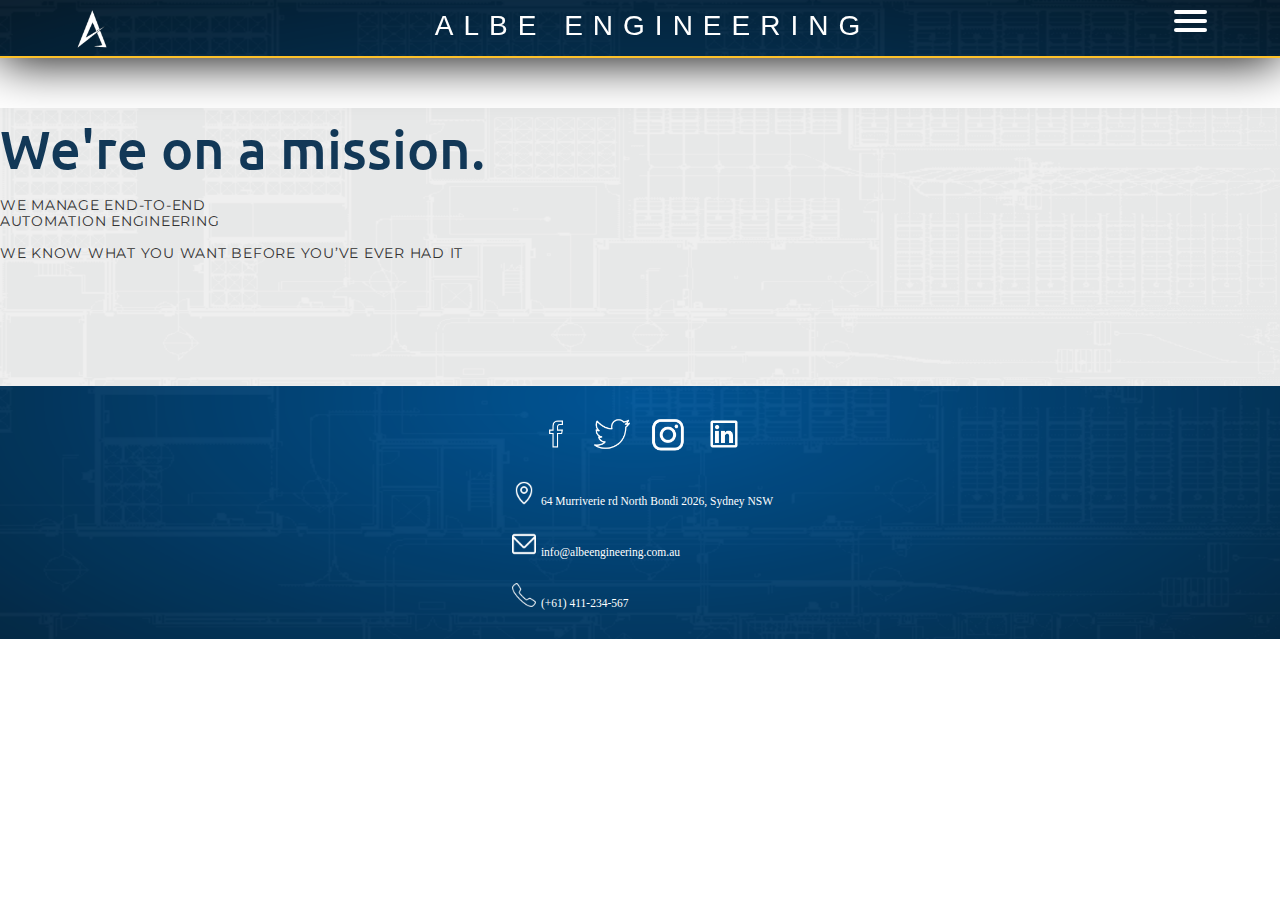
<file: about.html>
<!DOCTYPE html>
<html lang="en" dir="ltr">

<head>
  <meta charset="utf-8">
  <meta http-equiv="X-UA-Compatible" content="IE=edge">
  <meta name="viewport" content="width=device-width,initial-scale=1,minimum-scale=1,maximum-scale=1,user-scalable=no">
  <title>Albe Engineering</title>
  <link href="./icon/favicon-16x16.png" rel="icon" type="image/png" sizes="16x16">
  <!-- Bootstrap CSS -->
  <link href="https://cdn.jsdelivr.net/npm/bootstrap@5.1.3/dist/css/bootstrap.min.css" rel="stylesheet" integrity="sha384-1BmE4kWBq78iYhFldvKuhfTAU6auU8tT94WrHftjDbrCEXSU1oBoqyl2QvZ6jIW3" crossorigin="anonymous">
  <link rel="stylesheet" href="style-about.css">
</head>

<body onload="calcHeightNavbar()" onresize="calcHeightNavbar()">

  <!-- Navbar -->
  <nav id="navbar-custom">
    <div class="navbar-container">
      <a href="index.html"><img id="navbar-image-logo" src="./icon/LogoWhite.ico" alt="Logo"></a>
      <h1 id="navbar-brand">ALBE ENGINEERING</h1>
      <div class="navbar-menu-mobile">
        <div id="btn-about"><a href="about.html">About</a></div>
        <div id="btn-service"><a href="service.html">Service</a></div>
        <div id="btn-contact"><a href="contact.html">Contact</a></div>
      </div>
      <button class="navbar-hamburger">
        <span></span>
        <span></span>
        <span></span>
      </button>
    </div>
  </nav>

  <!-- Intro Container -->
  <section id="about">
    <div class="about-container">
      <div class="about-text-container">
        <p id="about-p1"><span>//</span> about us</p>
        <h1 id="about-h1">We're on a mission.</h1>
        <p id="about-p2">We Manage End-to-end <span><br></span>Automation Engineering<span><br></span><span><br></span>We know what you want before you’ve ever had it</p>
      </div>
    </div>
  </section>






  <footer>
    <div class="waves">
      <div class="wave" id="wave1"></div>
      <div class="wave" id="wave2"></div>
      <div class="wave" id="wave3"></div>
      <div class="wave" id="wave4"></div>
    </div>

    <ul class="social_icon">
      <li><a href="#"><img src="./icon/Facebook.png" height="36px" alt=""></a></li>
      <li><a href="#"><img src="./icon/Twitter.png" height="36px" alt=""></a></li>
      <li><a href="#"><img src="./icon/Instagram.png" height="36px" alt=""></a></li>
      <li><a href="#"><img src="./icon/Linkedin.png" height="36px" alt=""></a></li>
    </ul>

    <div class="info-company-conrtainer">

      <div class="row">
        <div class="col-lg-4">
          <div class="info-company">
            <img src=".\icon\Address.png" height="24px" alt="">64 Murriverie rd North Bondi 2026, Sydney NSW
          </div>
        </div>
        <div class="col-lg-4">
          <div class="info-company">
            <img src=".\icon\Email.png" height="24px" alt="">info@albeengineering.com.au
          </div>
        </div>
        <div class="col-lg-4">
          <div class="info-company">
            <img src=".\icon\Phone.png" height="24px" alt="">(+61) 411-234-567
          </div>
        </div>
      </div>
    </div>
  </footer>

  <!-- Bootstrap Bundle with Popper -->
  <script src="https://cdn.jsdelivr.net/npm/bootstrap@5.1.3/dist/js/bootstrap.bundle.min.js" integrity="sha384-ka7Sk0Gln4gmtz2MlQnikT1wXgYsOg+OMhuP+IlRH9sENBO0LRn5q+8nbTov4+1p" crossorigin="anonymous"></script>
  <script src=".\scroll-out.js"></script>
  <script src="script.js"></script>
</body>

</html>
</file>
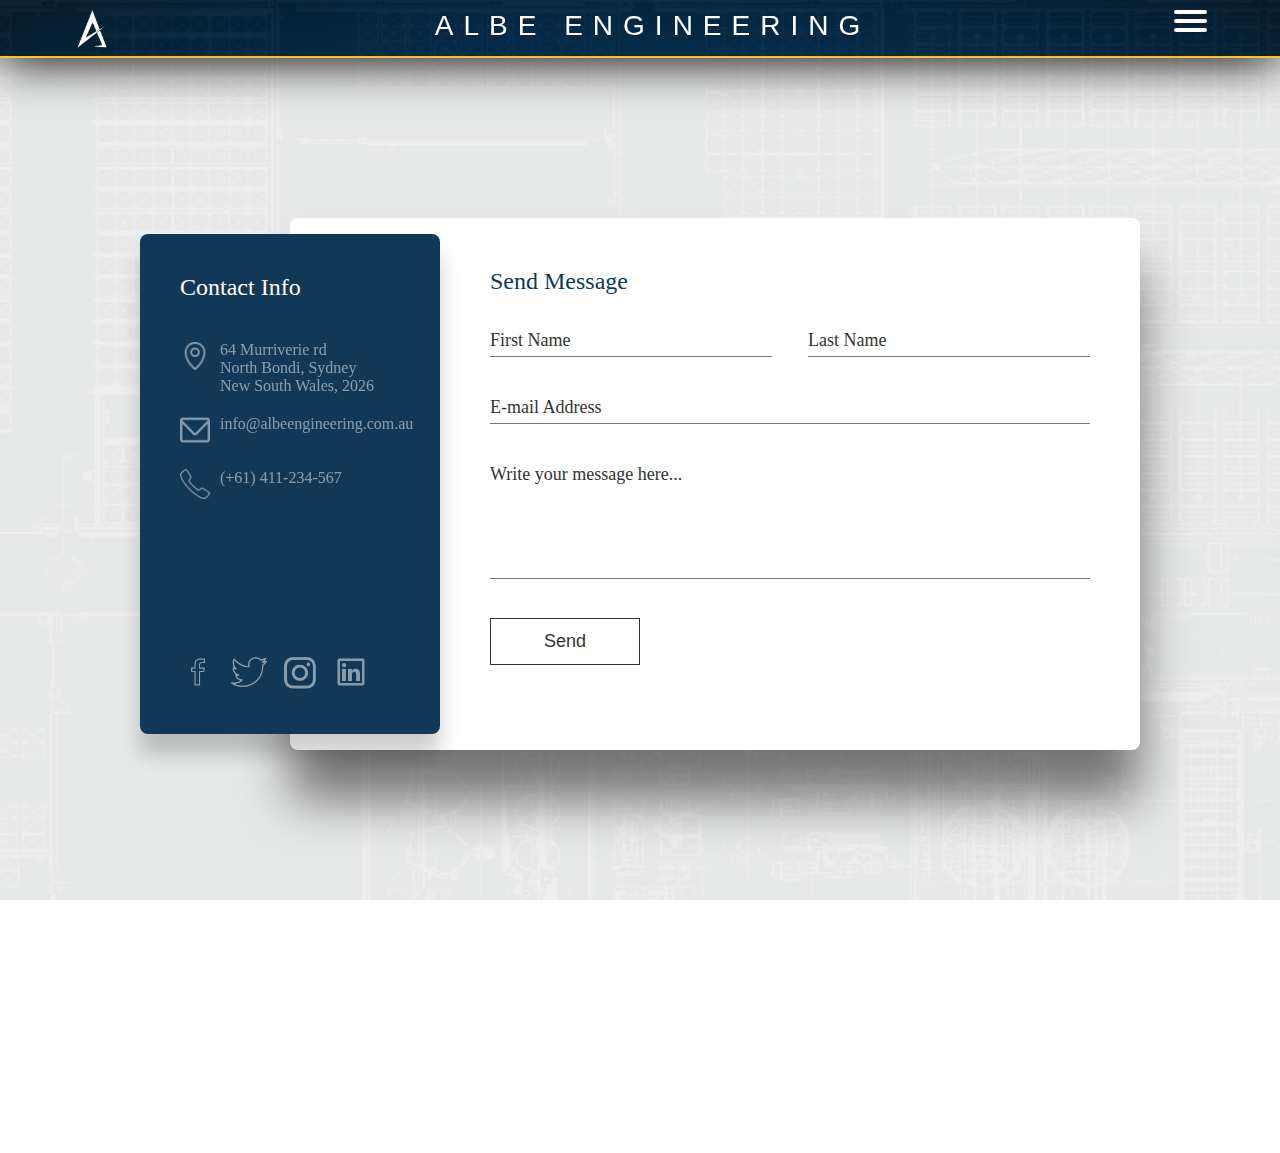
<file: contact.html>
<!DOCTYPE html>
<html lang="en" dir="ltr">
  <head>
    <meta charset="utf-8">
    <meta http-equiv="X-UA-Compatible" content="IE=edge">
    <meta name="viewport" content="width=device-width,initial-scale=1,minimum-scale=1,maximum-scale=1,user-scalable=no">
    <title>Albe Engineering</title>
    <link href="./icon/favicon-16x16.png" rel="icon" type="image/png" sizes="16x16">
    <!-- Bootstrap CSS -->
    <link href="https://cdn.jsdelivr.net/npm/bootstrap@5.1.3/dist/css/bootstrap.min.css" rel="stylesheet" integrity="sha384-1BmE4kWBq78iYhFldvKuhfTAU6auU8tT94WrHftjDbrCEXSU1oBoqyl2QvZ6jIW3" crossorigin="anonymous">
    <link rel="stylesheet" href="style-contact.css">
  </head>
  <body onload="calcHeightNavbar()" onresize="calcHeightNavbar()">

    <!-- Navbar -->
    <nav id="navbar-custom">
      <div class="navbar-container">
        <a href="index.html"><img id="navbar-image-logo" src="./icon/LogoWhite.ico" alt="Logo"></a>
        <h1 id="navbar-brand">ALBE ENGINEERING</h1>
        <div class="navbar-menu-mobile">
          <div id="btn-about"><a href="about.html">About</a></div>
          <div id="btn-service"><a href="service.html">Service</a></div>
          <div id="btn-contact"><a href="contact.html">Contact</a></div>
        </div>
        <button class="navbar-hamburger">
          <span></span>
          <span></span>
          <span></span>
        </button>
      </div>
    </nav>

    <!-- Section Contact -->
    <section id="contact">
      <div class="contact-container">
        <div class="contact-info">

          <div>
            <h2>Contact Info</h2>
            <ul class="info">
              <li>
                <span><img src="./icon/Address.png" height="56px" alt=""></span>
                <span>64 Murriverie rd <br>
                  North Bondi, Sydney <br>
                  New South Wales, 2026</span>
              </li>
              <li>
                <span><img src="./icon/Email.png" height="56px" alt=""></span>
                <span>info@albeengineering.com.au</span>
              </li>
              <li>
                <span><img src="./icon/Phone.png" height="56px" alt=""></span>
                <span>(+61) 411-234-567</span>
              </li>
            </ul>
          </div>
          <div>
            <ul class="sci">
              <li><a href="#"><img src="./icon/Facebook.png" height="36px" alt=""></a></li>
              <li><a href="#"><img src="./icon/Twitter.png" height="36px" alt=""></a></li>
              <li><a href="#"><img src="./icon/Instagram.png" height="36px" alt=""></a></li>
              <li><a href="#"><img src="./icon/Linkedin.png" height="36px" alt=""></a></li>
            </ul>
          </div>



        </div>
        <div class="contact-form">
          <h2>Send Message</h2>
          <div class="form-box">
            <div class="input-box w50">
              <input type="text" name="" required>
              <span>First Name</span>
            </div>
            <div class="input-box w50">
              <input type="text" name="" required>
              <span>Last Name</span>
            </div>
            <div class="input-box w100">
              <input type="text" name="" required>
              <span>E-mail Address</span>
            </div>
            <div class="input-box w100">
              <textarea name="" required></textarea>
              <span>Write your message here...</span>
            </div>
            <div class="input-box w100">
              <input type="submit" value="Send">
            </div>
          </div>
        </div>
      </div>
    </section>



    <footer>
      <div class="waves">
        <div class="wave" id="wave1"></div>
        <div class="wave" id="wave2"></div>
        <div class="wave" id="wave3"></div>
        <div class="wave" id="wave4"></div>
      </div>

      <ul class="social_icon">
        <li><a href="#"><img src="./icon/Facebook.png" height="36px" alt=""></a></li>
        <li><a href="#"><img src="./icon/Twitter.png" height="36px" alt=""></a></li>
        <li><a href="#"><img src="./icon/Instagram.png" height="36px" alt=""></a></li>
        <li><a href="#"><img src="./icon/Linkedin.png" height="36px" alt=""></a></li>
      </ul>

      <div class="info-company-conrtainer">

        <div class="row">
          <div class="col-lg-4">
            <div class="info-company">
              <img src=".\icon\Address.png" height="24px" alt="">64 Murriverie rd North Bondi 2026, Sydney NSW
            </div>
          </div>
          <div class="col-lg-4">
            <div class="info-company">
              <img src=".\icon\Email.png" height="24px" alt="">info@albeengineering.com.au
            </div>
          </div>
          <div class="col-lg-4">
            <div class="info-company">
              <img src=".\icon\Phone.png" height="24px" alt="">(+61) 411-234-567
            </div>
          </div>
        </div>
      </div>
    </footer>

    <!-- Bootstrap Bundle with Popper -->
    <script src="https://cdn.jsdelivr.net/npm/bootstrap@5.1.3/dist/js/bootstrap.bundle.min.js" integrity="sha384-ka7Sk0Gln4gmtz2MlQnikT1wXgYsOg+OMhuP+IlRH9sENBO0LRn5q+8nbTov4+1p" crossorigin="anonymous"></script>
    <script src=".\scroll-out.js"></script>
    <script src="script.js"></script>
  </body>
</html>
</file>
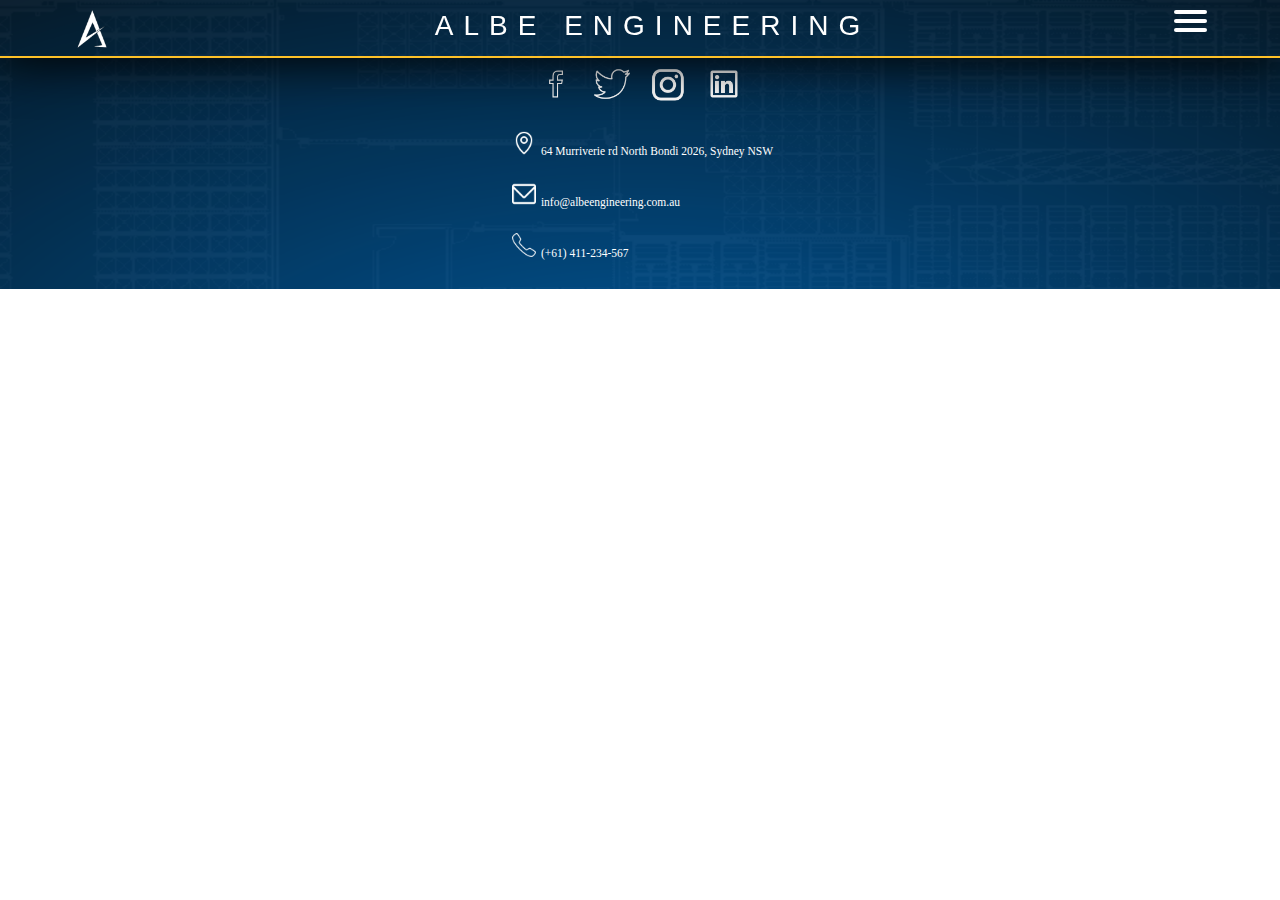
<file: service.html>
<!DOCTYPE html>
<html lang="en" dir="ltr">
  <head>
    <meta charset="utf-8">
    <meta http-equiv="X-UA-Compatible" content="IE=edge">
    <meta name="viewport" content="width=device-width,initial-scale=1,minimum-scale=1,maximum-scale=1,user-scalable=no">
    <title>Albe Engineering</title>
    <link href="./icon/favicon-16x16.png" rel="icon" type="image/png" sizes="16x16">
    <!-- Bootstrap CSS -->
    <link href="https://cdn.jsdelivr.net/npm/bootstrap@5.1.3/dist/css/bootstrap.min.css" rel="stylesheet" integrity="sha384-1BmE4kWBq78iYhFldvKuhfTAU6auU8tT94WrHftjDbrCEXSU1oBoqyl2QvZ6jIW3" crossorigin="anonymous">
    <link rel="stylesheet" href="style-about.css">
  </head>
  <body onload="calcHeightNavbar()" onresize="calcHeightNavbar()">

    <!-- Navbar -->
    <nav id="navbar-custom">
      <div class="navbar-container">
        <a href="index.html"><img id="navbar-image-logo" src="./icon/LogoWhite.ico" alt="Logo"></a>
        <h1 id="navbar-brand">ALBE ENGINEERING</h1>
        <div class="navbar-menu-mobile">
          <div id="btn-about"><a href="about.html">About</a></div>
          <div id="btn-service"><a href="service.html">Service</a></div>
          <div id="btn-contact"><a href="contact.html">Contact</a></div>
        </div>
        <button class="navbar-hamburger">
          <span></span>
          <span></span>
          <span></span>
        </button>
      </div>
    </nav>
    
    <div class="about-intro-header">
      <div class="about-intro-content">
        <div class="about-heading">About Us<br></div>
        <div class="about-paragraph">We're on a mission.<br></div>
      </div>
    </div>




    <footer>
      <div class="waves">
        <div class="wave" id="wave1"></div>
        <div class="wave" id="wave2"></div>
        <div class="wave" id="wave3"></div>
        <div class="wave" id="wave4"></div>
      </div>

      <ul class="social_icon">
        <li><a href="#"><img src="./icon/Facebook.png" height="36px" alt=""></a></li>
        <li><a href="#"><img src="./icon/Twitter.png" height="36px" alt=""></a></li>
        <li><a href="#"><img src="./icon/Instagram.png" height="36px" alt=""></a></li>
        <li><a href="#"><img src="./icon/Linkedin.png" height="36px" alt=""></a></li>
      </ul>

      <div class="info-company-conrtainer">

        <div class="row">
          <div class="col-lg-4">
            <div class="info-company">
              <img src=".\icon\Address.png" height="24px" alt="">64 Murriverie rd North Bondi 2026, Sydney NSW
            </div>
          </div>
          <div class="col-lg-4">
            <div class="info-company">
              <img src=".\icon\Email.png" height="24px" alt="">info@albeengineering.com.au
            </div>
          </div>
          <div class="col-lg-4">
            <div class="info-company">
              <img src=".\icon\Phone.png" height="24px" alt="">(+61) 411-234-567
            </div>
          </div>
        </div>
      </div>
    </footer>

    <!-- Bootstrap Bundle with Popper -->
    <script src="https://cdn.jsdelivr.net/npm/bootstrap@5.1.3/dist/js/bootstrap.bundle.min.js" integrity="sha384-ka7Sk0Gln4gmtz2MlQnikT1wXgYsOg+OMhuP+IlRH9sENBO0LRn5q+8nbTov4+1p" crossorigin="anonymous"></script>
    <script src=".\scroll-out.js"></script>
    <script src="script.js"></script>
  </body>
</html>
</file>
<file: style-about.css>
@import "style.css";
/*******************************************************
*
* 2. Home - Intro Site
*
*******************************************************/
/* Container */
#about {
  background-image: url("./img/BackgroundGrey.png");
  background-repeat: no-repeat;
  background-position: center;
  background-size: cover;
  height: 100%;
  width: 100%;
  overflow: hidden;
  margin-top: 108px;
}

.about-container {
  height: 100%;
  width: 100vw;
  padding-bottom: 3%;
  padding-top: 0;
}

.about-text-container {
  position: relative;
  top: 50%;
  -ms-transform: translateY(-50%);
  -webkit-transform: translateY(-50%);
  transform: translateY(-50%);
  width: 100%;
  display: inline-block;
  text-align: left;
}

#about-h1 {
  font-weight: 500;
  font-size: 54px;
  line-height: 56px;
  margin: 15px 0px 21px;
  color: var(--blue);
  font-family: 'Ubuntu', sans-serif;
  text-rendering: optimizeLegibility;
}

#about-p1 {
  font-family: 'Montserrat', sans-serif;
  font-size: 14px;
  font-style: normal;
  font-weight: normal;
  line-height: 114%;
  letter-spacing: 0.05357em;
  text-transform: uppercase;
  color: var(--grey);
  position: relative;
}

#about-p1>span {
  color: var(--yellow);
  font-weight: 800;
}

#about-p2 {
  font-family: 'Montserrat', sans-serif;
  font-size: 14px;
  font-style: normal;
  font-weight: normal;
  line-height: 114%;
  letter-spacing: 0.05357em;
  text-transform: uppercase;
  color: var(--grey);
  letter-spacing: 0.05357em;
  text-rendering: optimizeLegibility;
}
</file>
<file: style-contact.css>
@import "style.css";

/*******************************************************
*
* 5. Contact Us
*
*******************************************************/
#contact {
  min-height: 100vh;
  width: 100%;
  display: -webkit-box;
  display: -webkit-flex;
  display: -ms-flexbox;
  display: flex;
  align-items: center;
  justify-content: center;
  background-image: url("./img/BackgroundGrey.png");
  background-repeat: no-repeat;
  background-position: center;
  background-size: cover;
  background-attachment: fixed;
}

.contact-container {
  width: 90%;
  max-width: 1000px;
  margin: 0 auto;
  display: -webkit-box;
  display: -webkit-flex;
  display: -ms-flexbox;
  display: flex;
  align-items: center;
  justify-content: center;
}

.contact-info {
  width: 30%;
  height: 500px;
  background: var(--blue);
  border-radius: 8px;
  z-index: 2;
  padding: 40px;
  display: -webkit-box;
  display: -webkit-flex;
  display: -ms-flexbox;
  display: flex;
  flex-direction: column;
  justify-content: space-between;
  box-shadow: 0 20px 20px rgba(0, 0, 0, 0.2);
}

.contact-info h2 {
  color: #fff;
  font-size: 24px;
  font-weight: 500;
}

.info {
  position: relative;
  margin: 20px 0;
  padding: 0;
  float: left;
}

.info li {
  position: relative;
  list-style: none;
  display: -webkit-box;
  display: -webkit-flex;
  display: -ms-flexbox;
  display: flex;
  margin: 20px 0;
  cursor: pointer;
  align-items: flex-start;
}

.info li span:nth-child(1) {
  width: 30px;
  min-width: 30px;
}

.info li span:nth-child(1) img {
  /* height: 100%;
  max-width: 100%; */

  width: 100%; 
  height: 100%;
  min-width: 100%;

  filter: invert(1);
  opacity: 0.5;
}

.info li span:nth-child(2) {
  color: #fff;
  margin-left: 10px;
  font-weight: 300;
  opacity: 0.5;
}

.info li:hover span:nth-child(1) img,
.info li:hover span:nth-child(2) {
  opacity: 1;
}

.sci {
  position: relative;
  display: -webkit-box;
  display: -webkit-flex;
  display: -ms-flexbox;
  display: flex;
  padding: 0;
}

.sci li {
  list-style: none;
  margin-right: 15px;
}

.sci li a {
  text-decoration: none;
}

.sci li a img {
  filter: invert(1);
  opacity: 0.5;
}

.sci li:hover a img {
  opacity: 1;
}

.contact-form {
  width: calc(100% - 150px);
  height: 100%;
  min-height: 510px;
  background: white;
  padding: 50px 50px;
  padding-left: 200px;
  border-radius: 8px;
  color: black;
  margin-left: -150px;
  box-shadow: 0 50px 50px rgba(0, 0, 0, 0.5);
}

.contact-form h2 {
  color: #0f3959;
  font-size: 24px;
  font-weight: 500;
}

.form-box {
  position: relative;
  display: -webkit-box;
  display: -webkit-flex;
  display: -ms-flexbox;
  display: flex;
  justify-content: space-between;
  flex-wrap: wrap;
  padding-top: 30px;
}

.input-box {
  position: relative;
  margin: 0 0 35px 0;
}

.input-box.w50 {
  width: 47%;
}

.input-box.w100 {
  width: 100%;
}

.input-box input,
.input-box textarea {
  width: 100% !important;
  padding: 5px 0;
  resize: none;
  font-size: 18px;
  font-weight: 300;
  color: #333;
  border: none;
  border-bottom: 1px solid #777;
  outline: none;
}

.input-box textarea {
  min-height: 120px;
}

.input-box span {
  position: absolute;
  left: 0;
  padding: 5px 0;
  resize: none;
  font-size: 18px;
  font-weight: 300;
  color: #333;
  transition: 0.5s;
  pointer-events: none;
}

.input-box input:focus~span,
.input-box textarea:focus~span,
.input-box input:valid~span,
.input-box textarea:valid~span {
  transform: translateY(-20px);
  font-size: 12px;
  font-weight: 400;
  letter-spacing: 1px;
  color: red;
}

.input-box input[type="submit"] {
  position: relative;
  cursor: pointer;
  background: none;
  border: 1px solid var(--grey);
  color: var(--grey);
  max-width: 150px;
  padding: 12px;
}

.input-box input[type="submit"]:hover {
  /* background: #fff;
  border: solid 1px black;
  color: black; */
  background: var(--blue);
  color: var(--yellow-text);
}

@media (max-width:991px) {

  #contact {
    height: 100%;
    padding-bottom: 50px;
  }

  .contact-container {
    flex-direction: column-reverse
  }

  .contact-info {
    width: 100%;
    display: block;
    float: left;
  }

  .contact-form {
    width: 100%;
    margin: 0;
    padding: 50px;
  }

  .sci {
    padding-left: 200px;
  }
}

@media (max-width:500px) {

  .input-box span {
    font-size: 16px;
    font-weight: 200;
  }

  .contact-form {
    padding: 20px;
  }

  .contact-info {
    display: -webkit-box;
    display: -webkit-flex;
    display: -ms-flexbox;
    display: flex;
  }

  .sci {
    position: relative;
    display: -webkit-box;
    display: -webkit-flex;
    display: -ms-flexbox;
    display: flex;
    padding: 0;
    padding-left: 0;
  }
}
</file>
